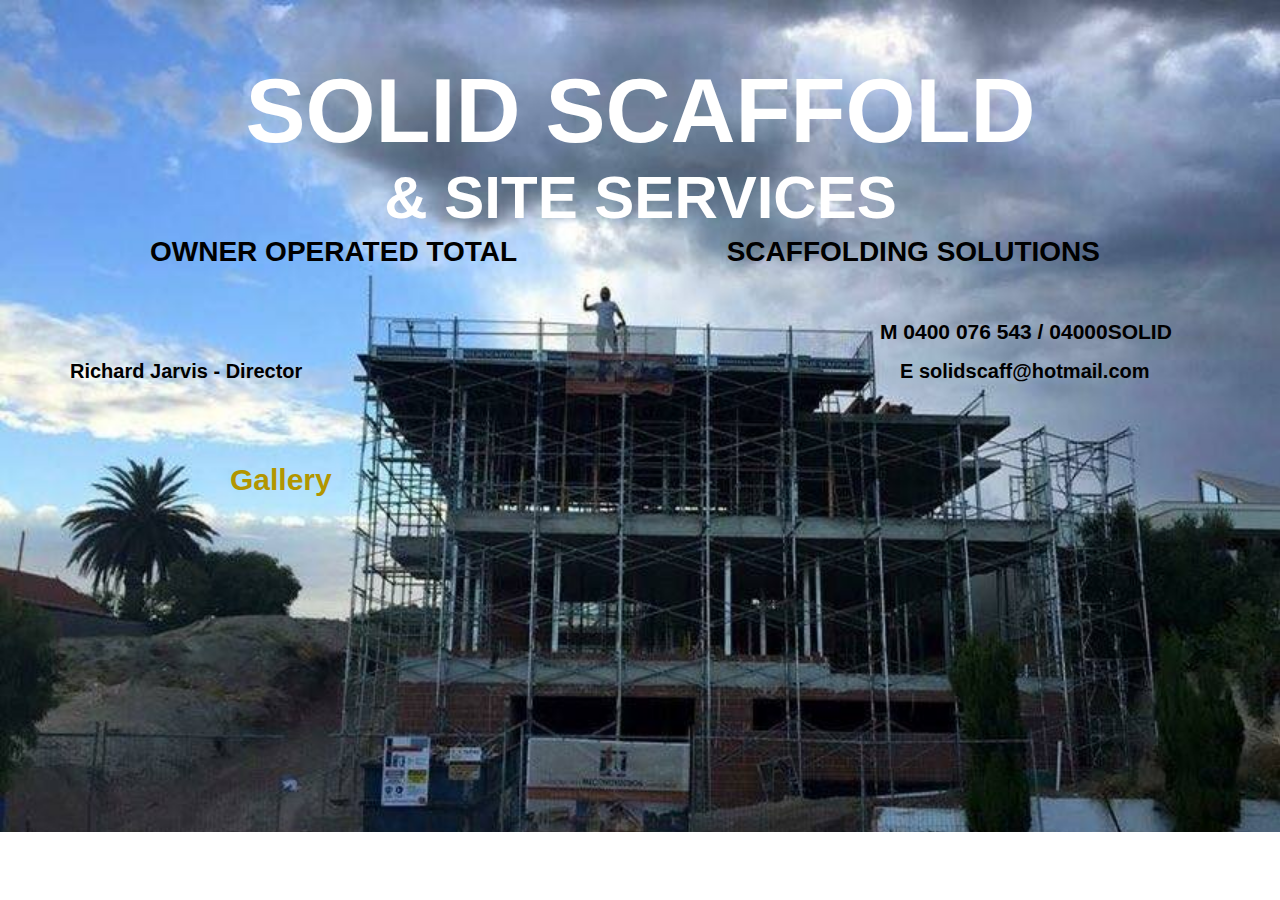
<file: index.html>
<!DOCTYPE html>
<html lang="en">
<head>
  <title>SOLID SCAFFOLD</title>
  <meta charset="utf-8">
  <meta name="viewport" content="width=device-width, initial-scale=1">
  <link rel="shortcut icon" href="/favicon.ico?">
  <link rel="stylesheet" href="/assets/css/main.css" />
</head>
<body>
<div class="background">
  <div class="header">
    <h1>SOLID SCAFFOLD  </h1>
    <h2>& SITE SERVICES</h2>
  </div>
  <div class="text">
    <div class="container">
      <h2 id="op">OWNER OPERATED TOTAL</h2>
      <h2 id="tss">SCAFFOLDING SOLUTIONS</h2>
    </div>

  </div>
<h2 id="RJ">Richard Jarvis - Director</h2>
<h2 id="ME">M 0400 076 543 / 04000SOLID</h2>
<h2 id="E"><a href="mailto:solidscaff@hotmail.com">E solidscaff@hotmail.com</a></h2>
<h2 id="G"><a href="/gallery.html">Gallery</a></h2>

</div>


<script src="/assets/js/jquery-2.1.1.min.js"></script>
<script src="/assets/js/functions.js" type="text/javascript"></script>
</body>
</html>
</file>
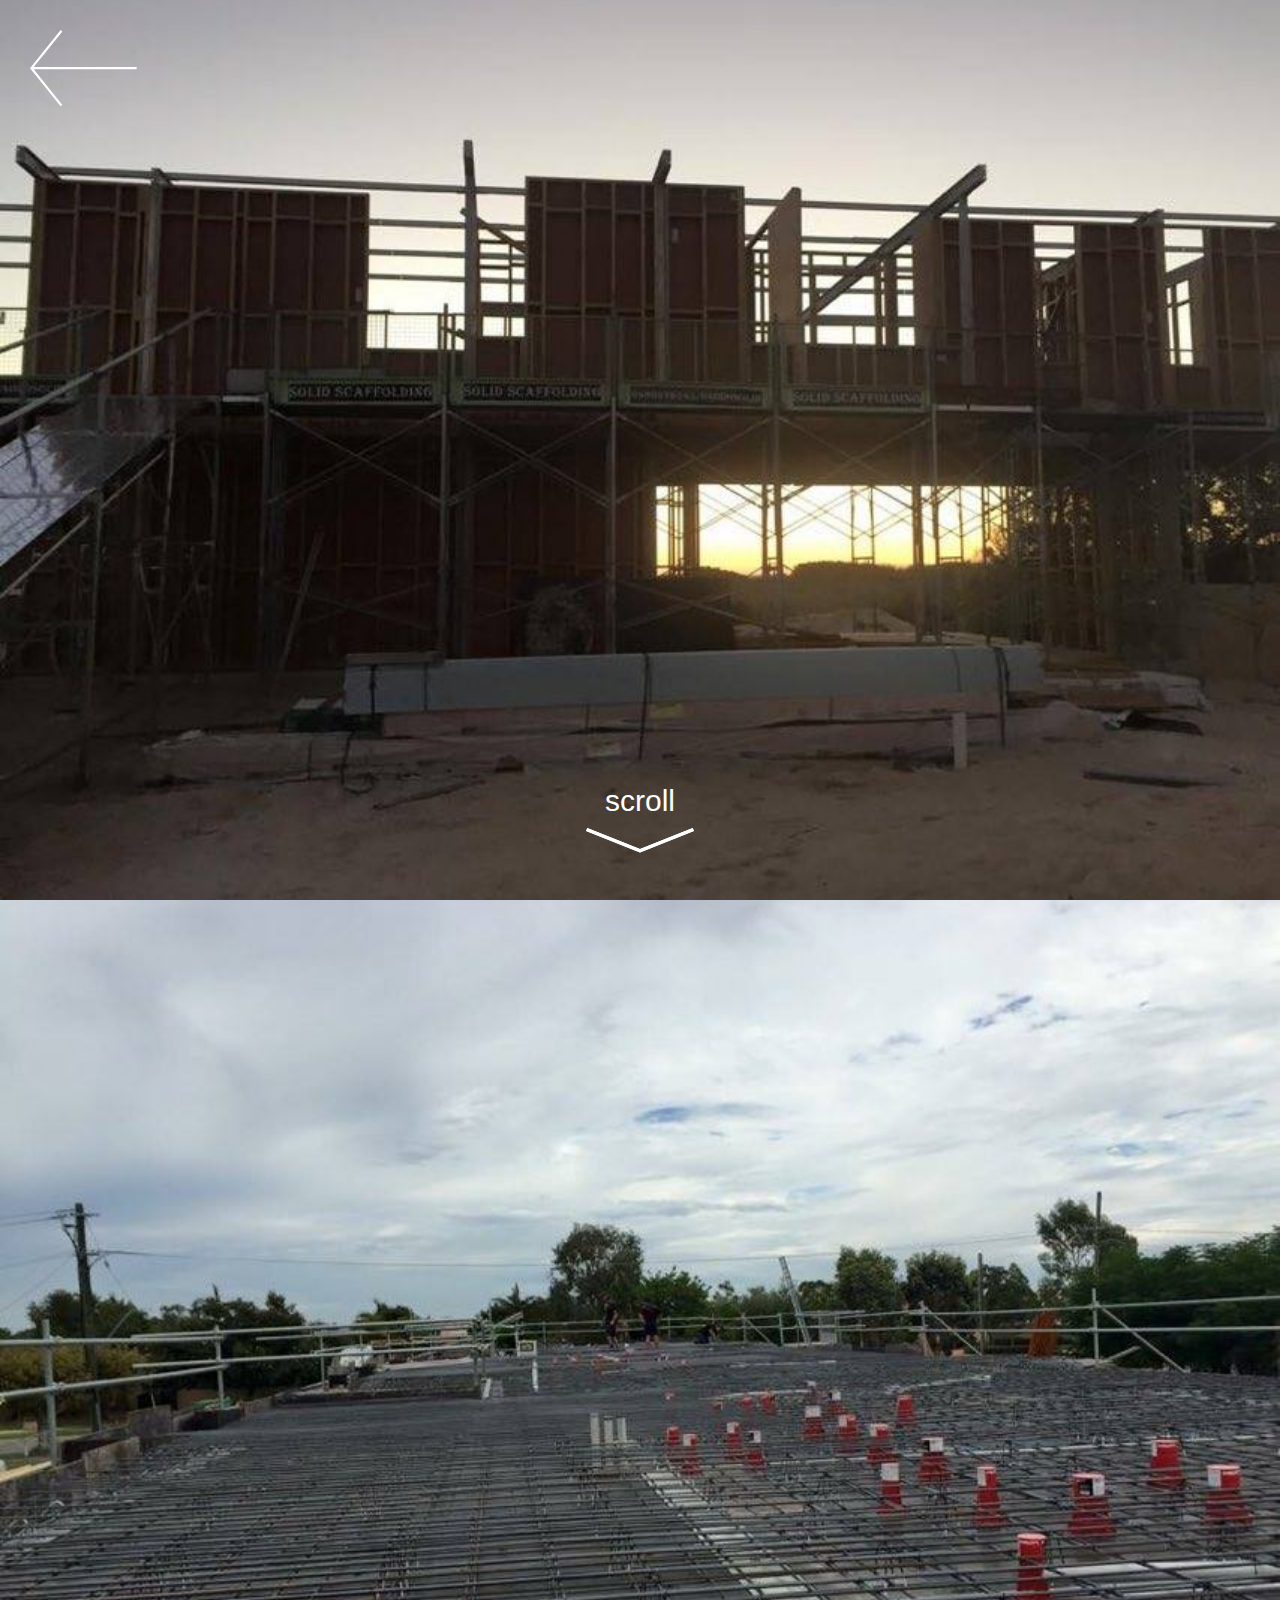
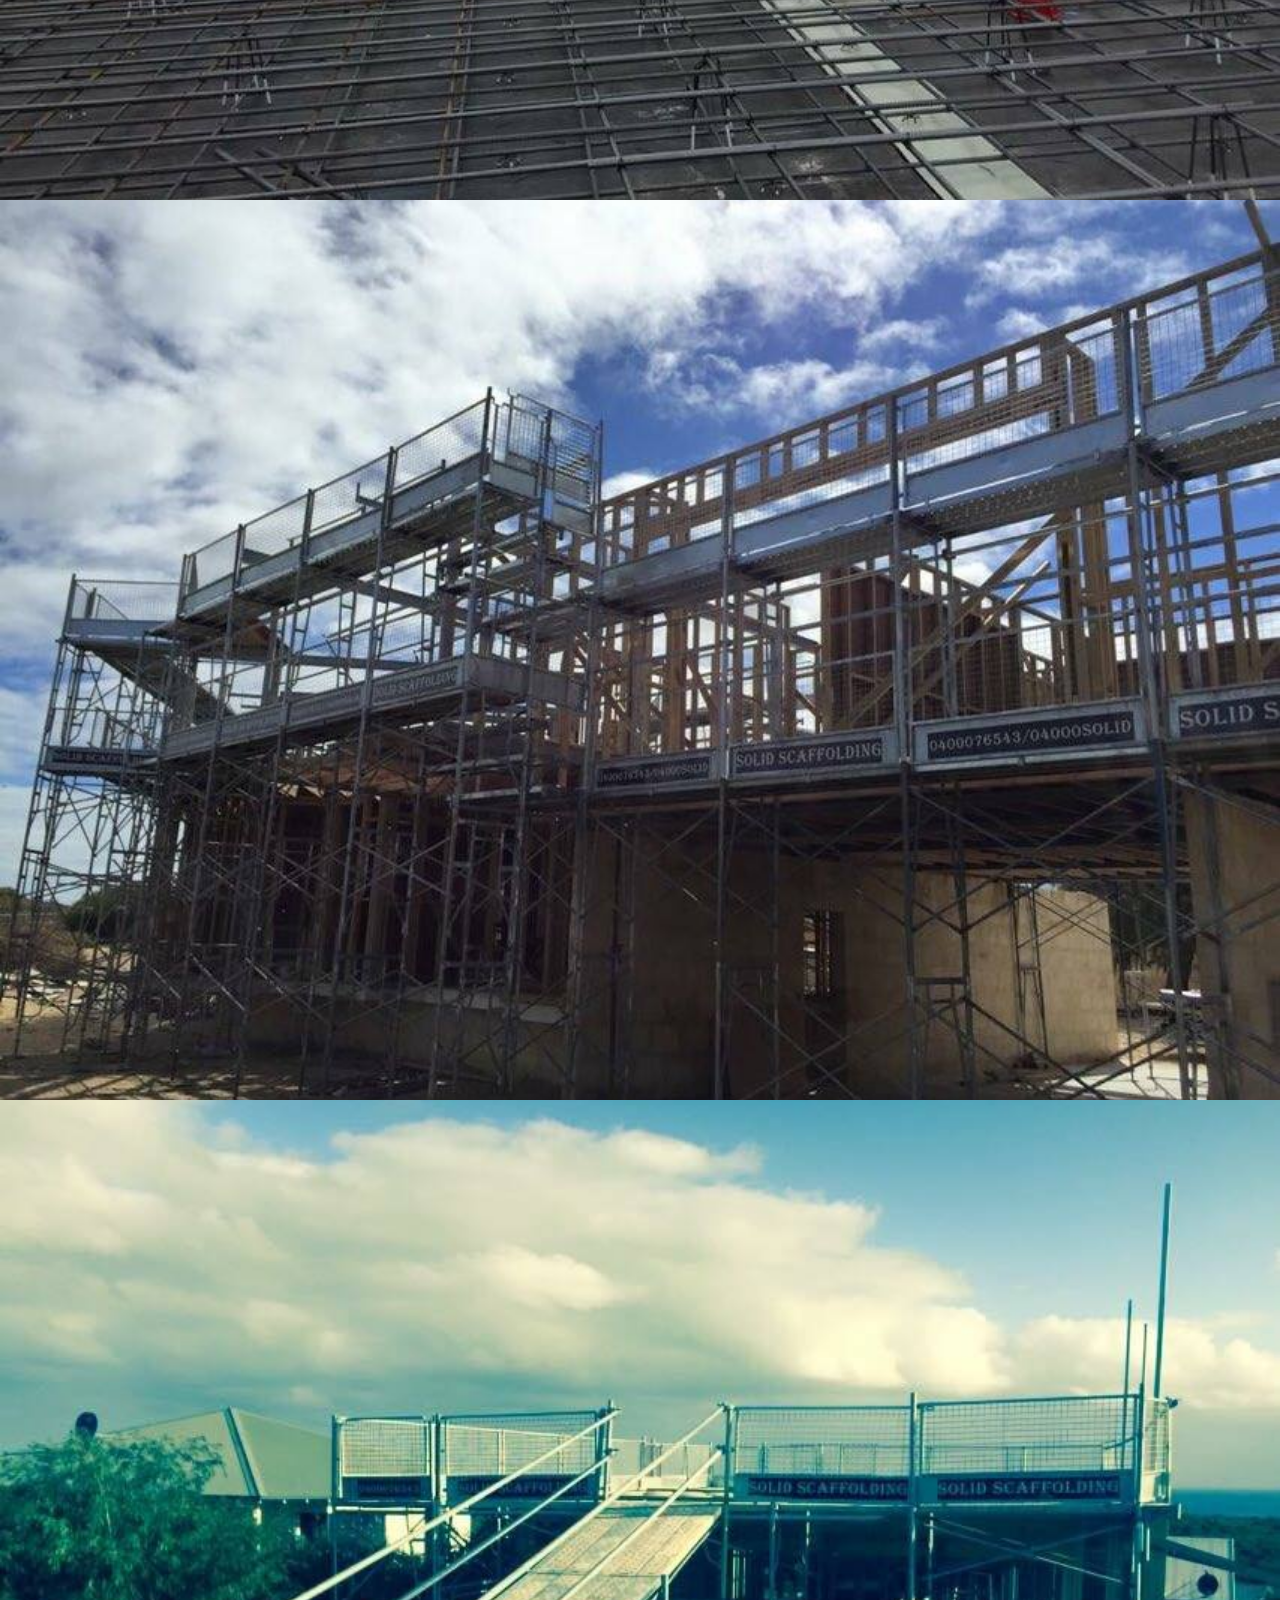
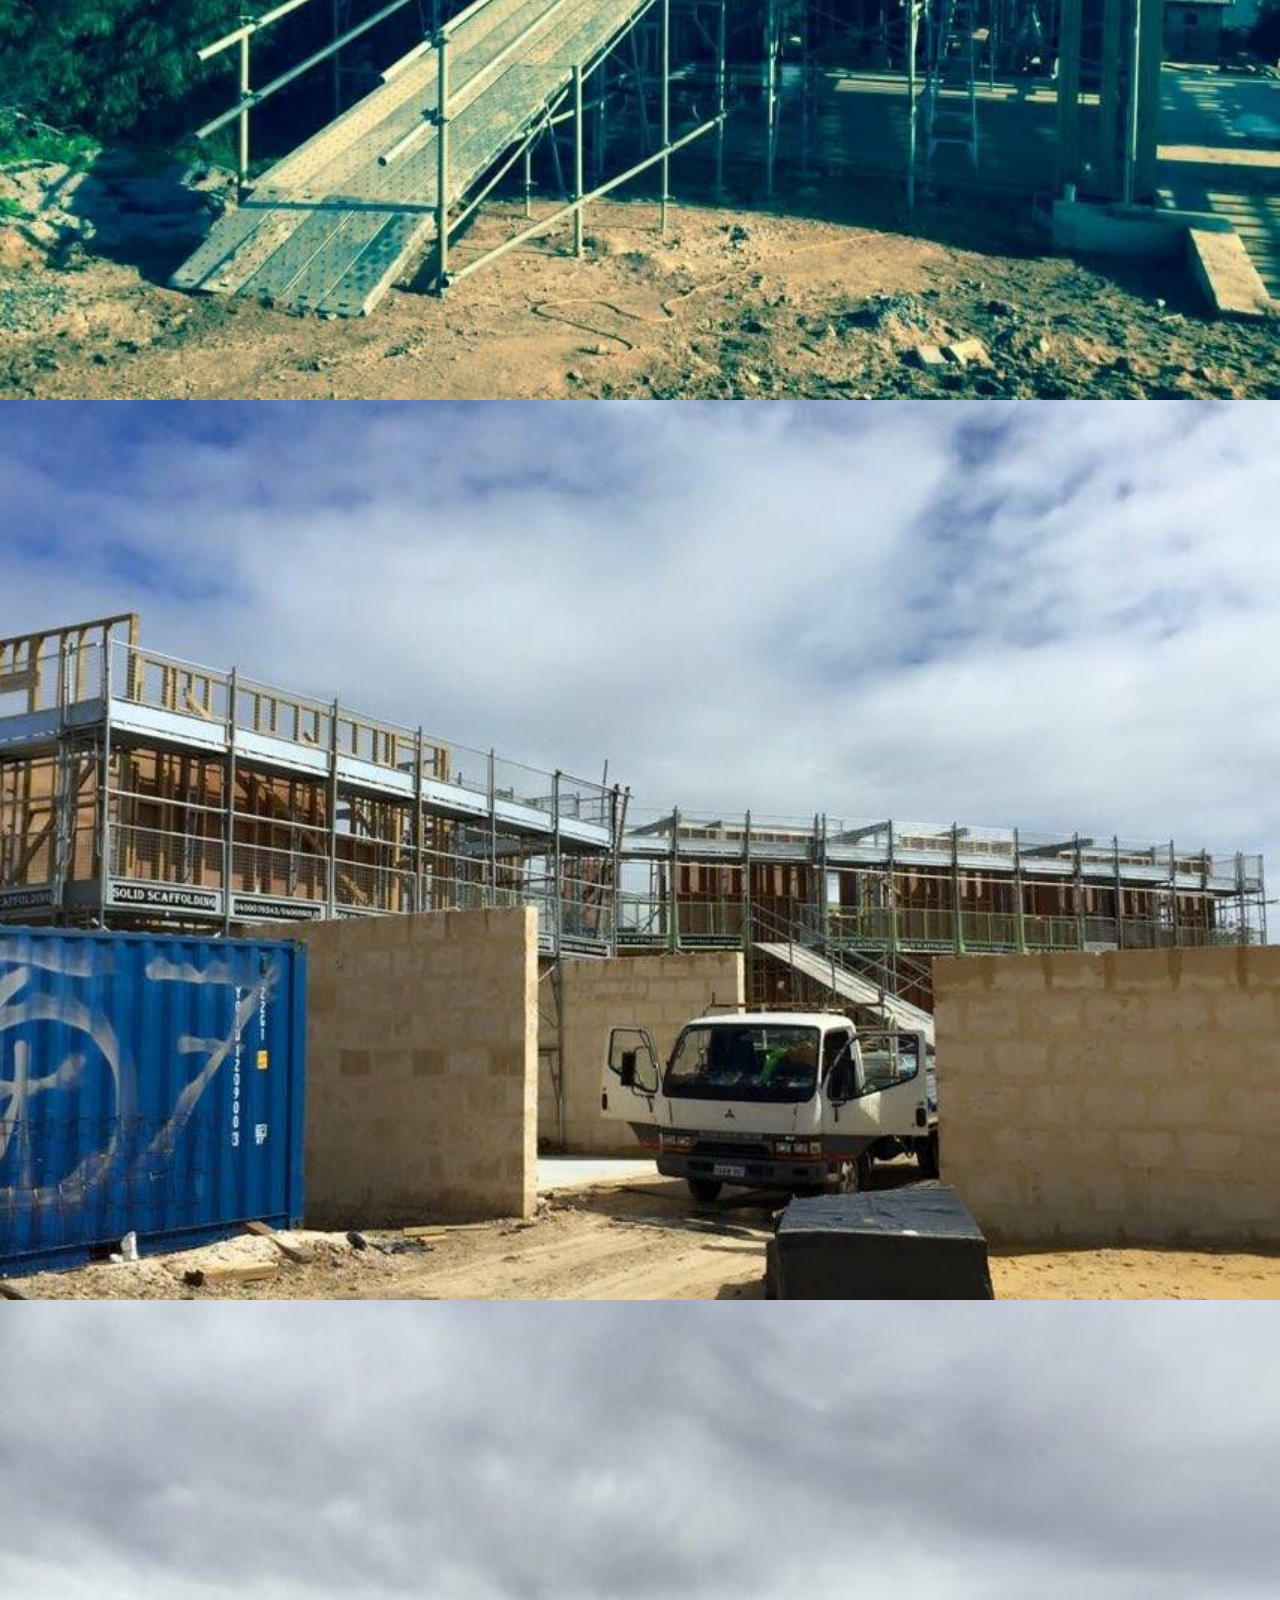
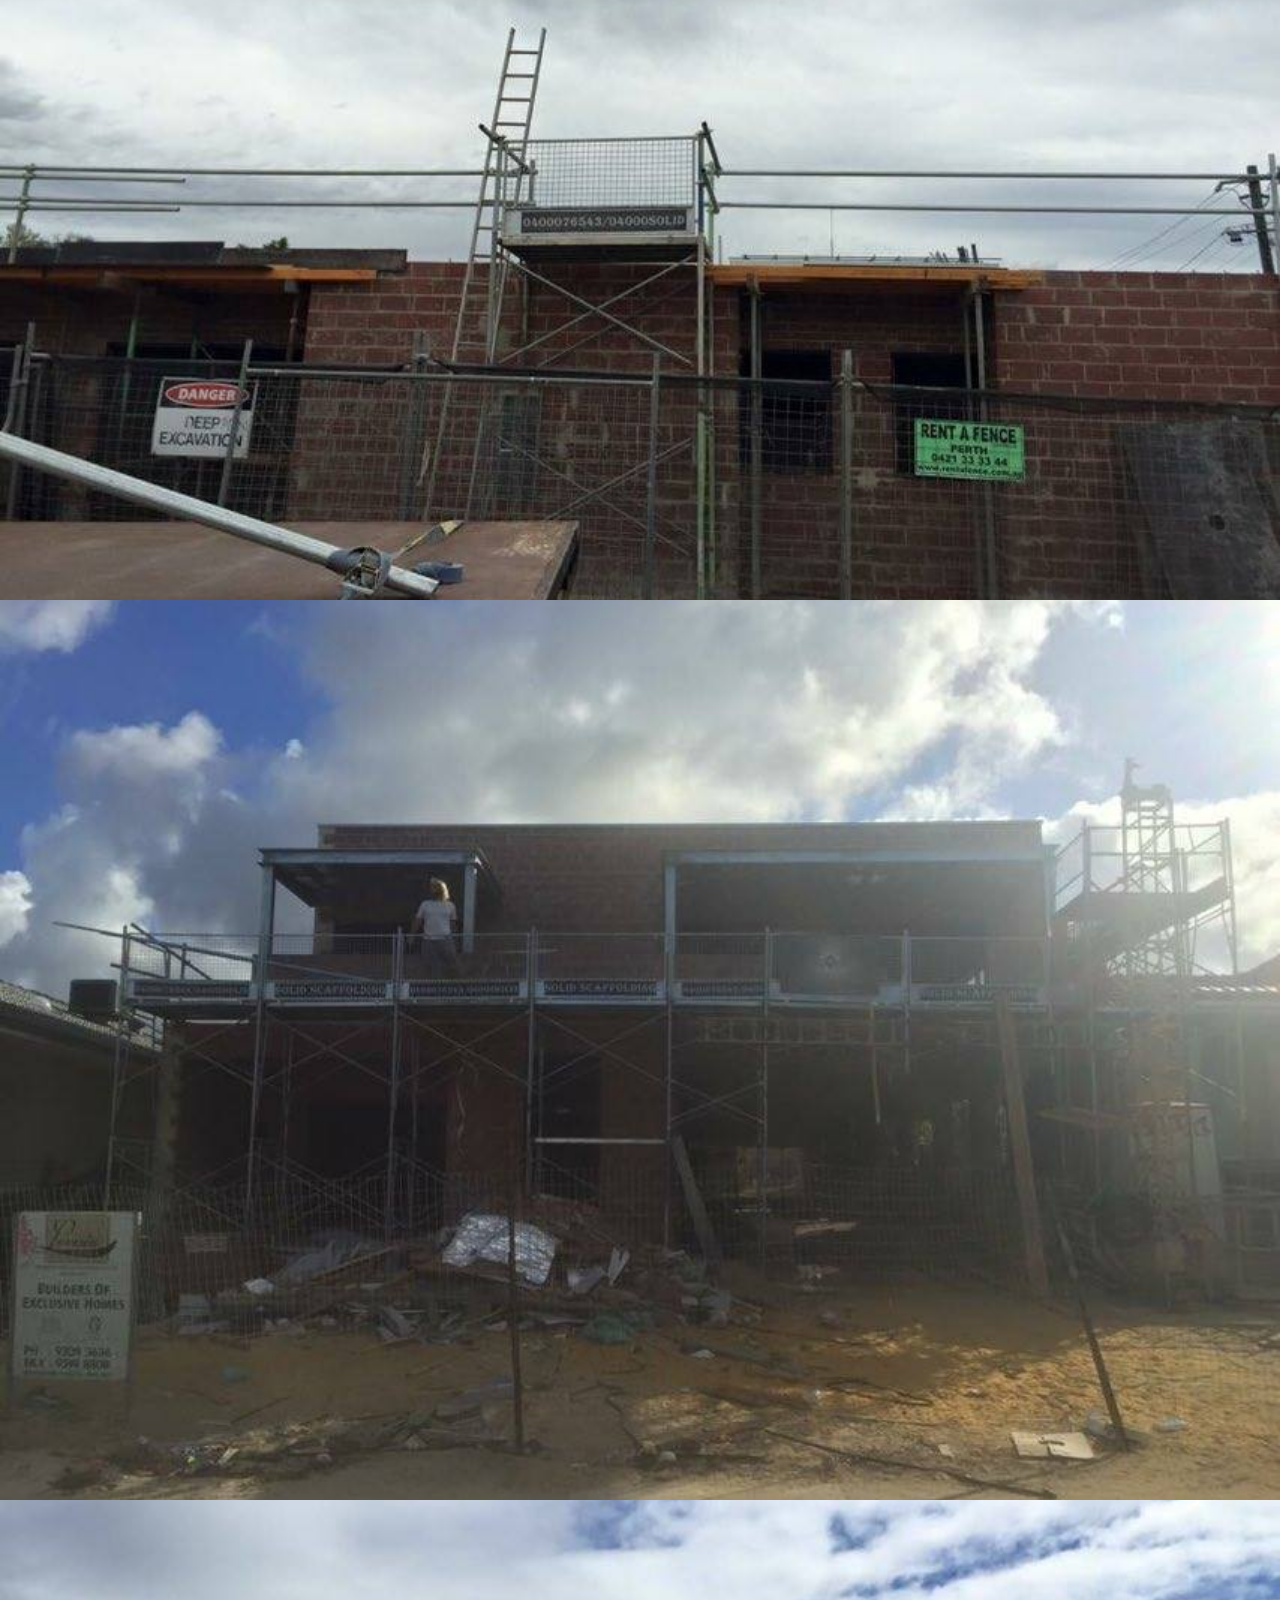
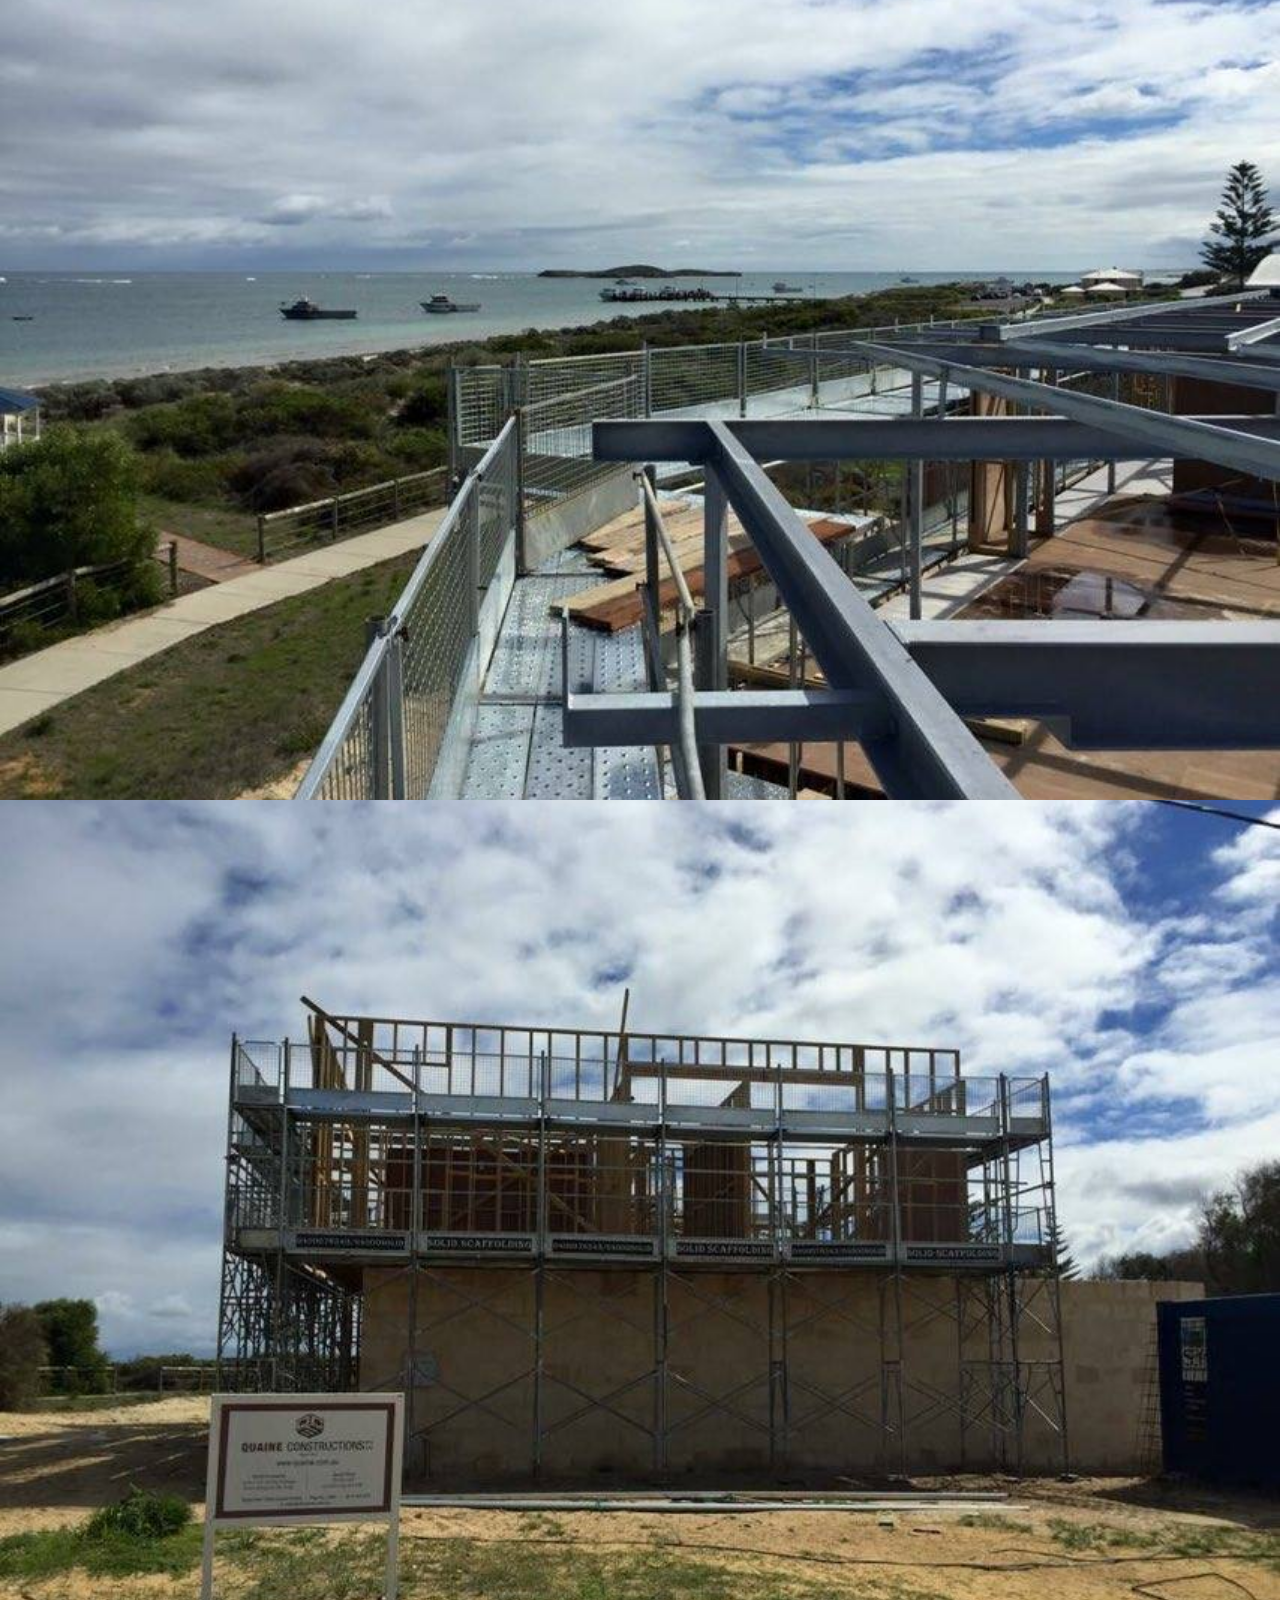
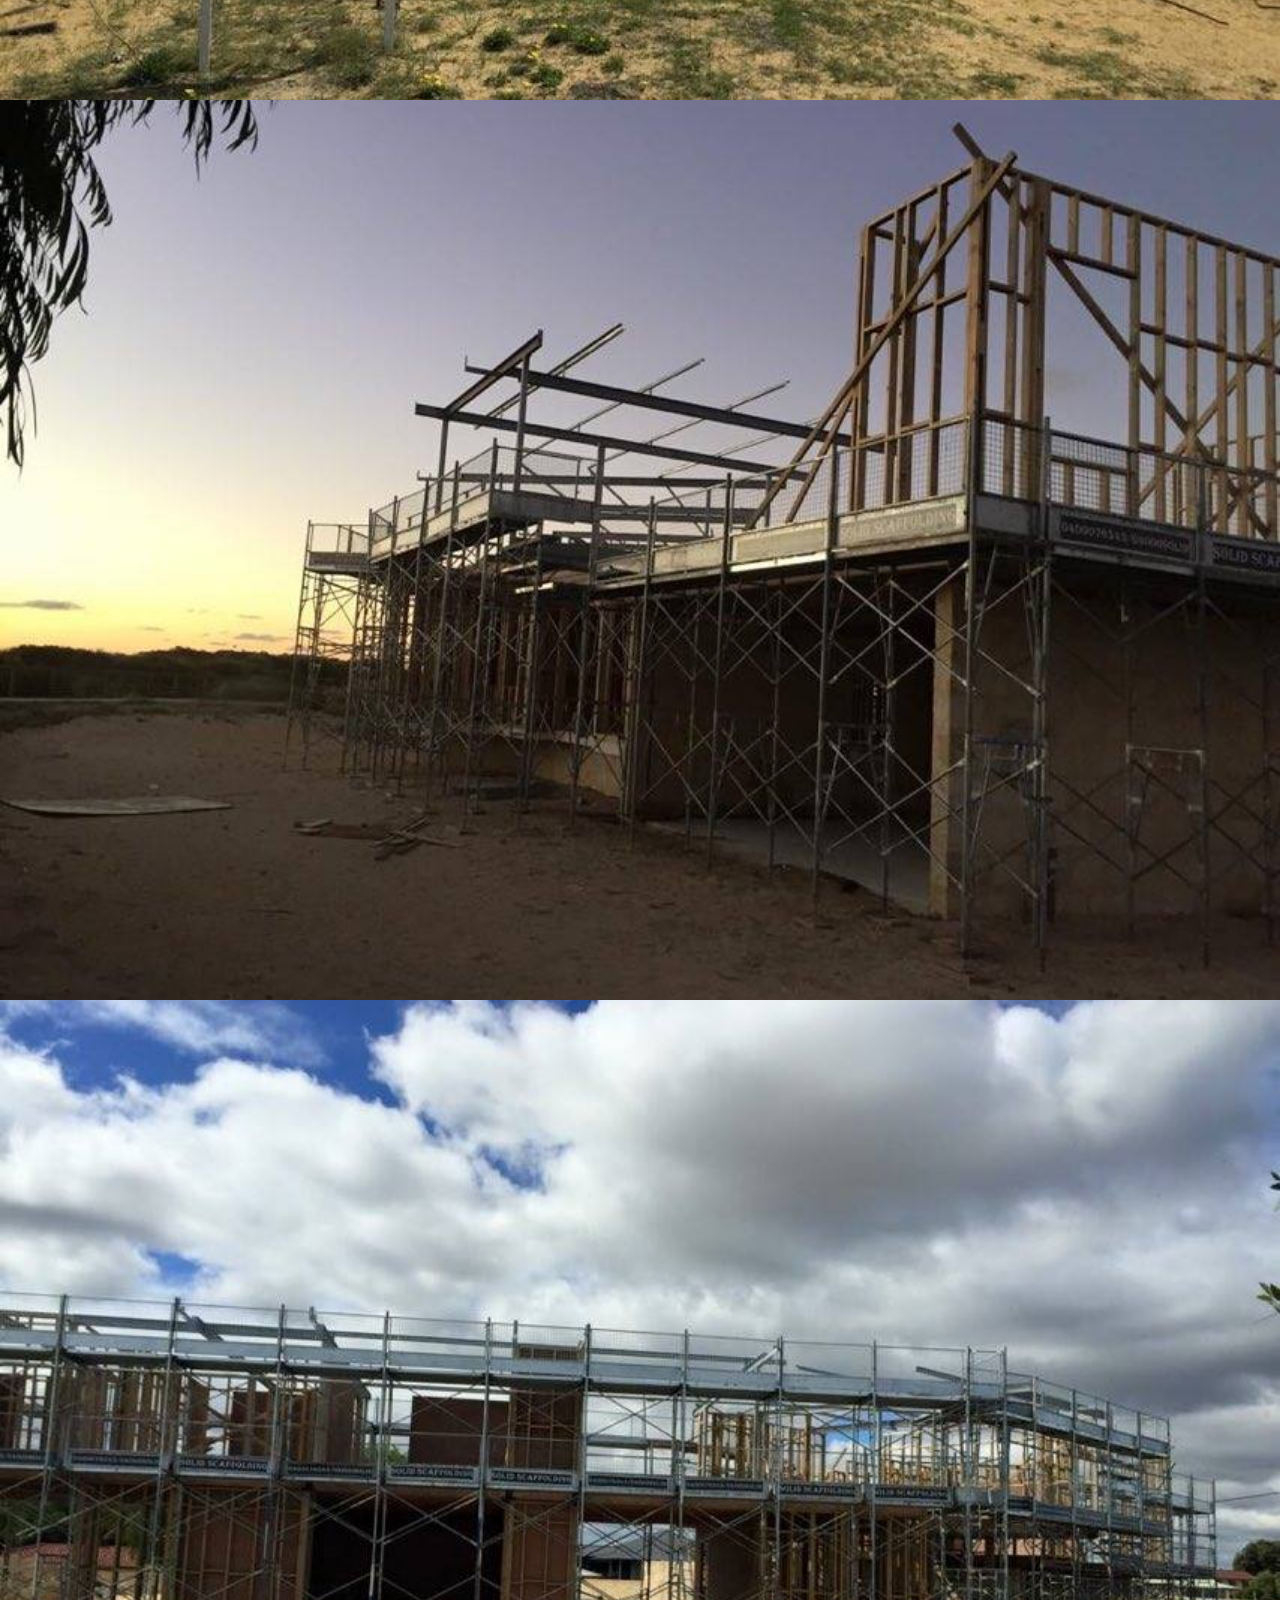
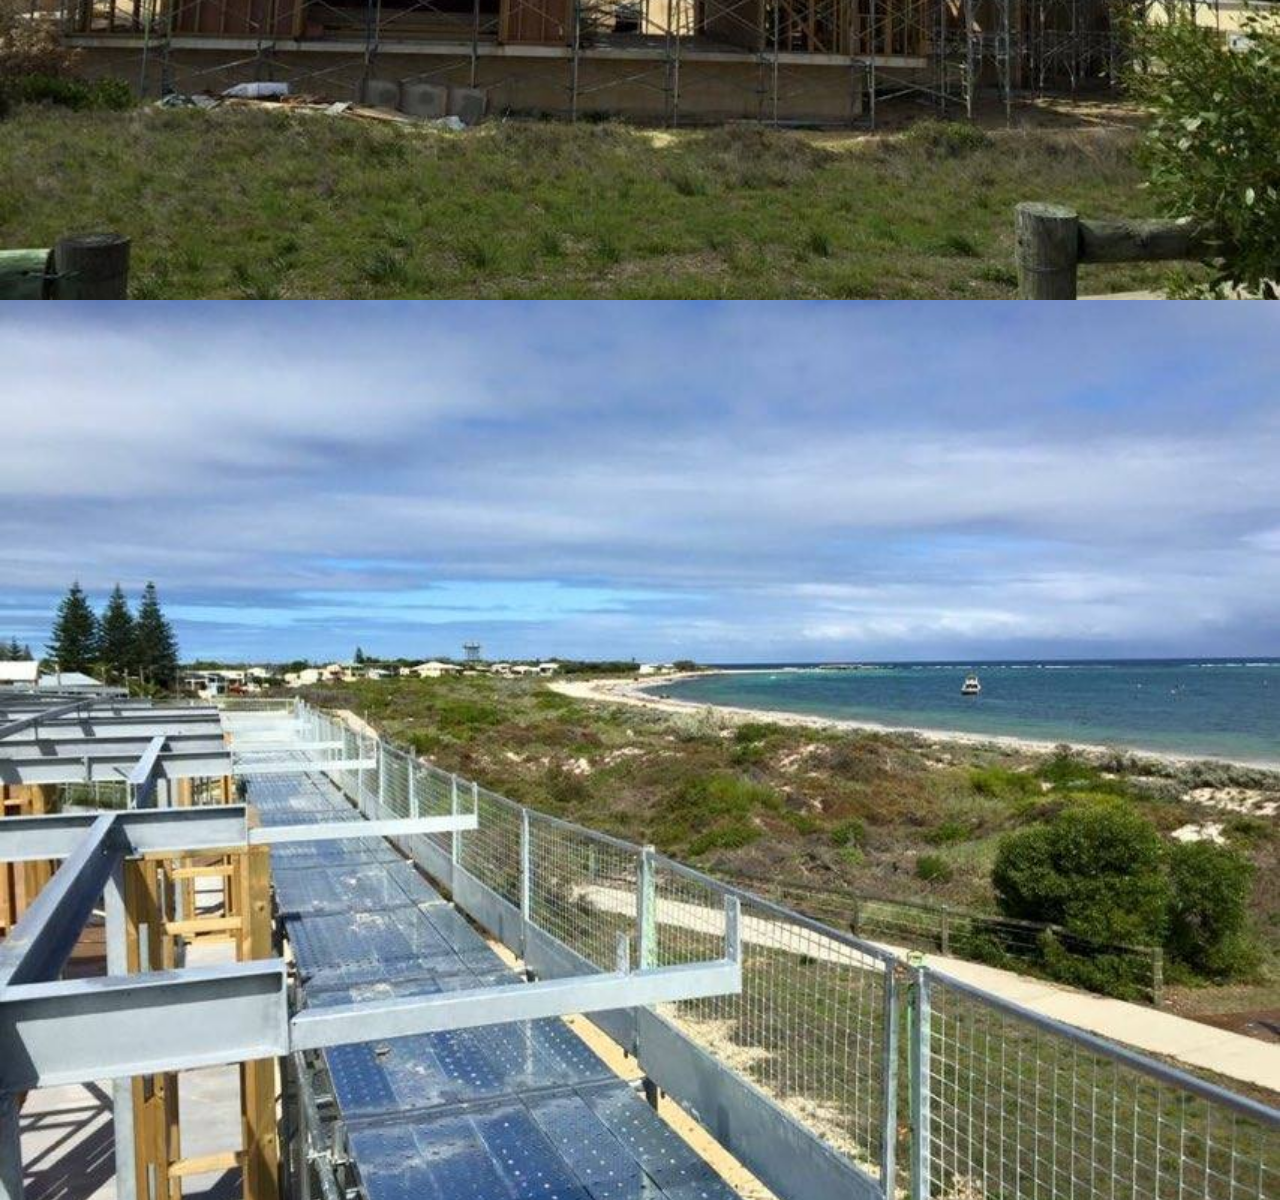
<file: gallery.html>
<!DOCTYPE html>
<html lang="en">
<head>
  <title>Gallery||SOLID SCAFFOLD</title>
  <meta charset="utf-8">
  <meta name="viewport" content="width=device-width, initial-scale=1">
  <link rel="shortcut icon" href="/favicon.ico?">
  <link rel="stylesheet" href="/assets/css/main.css" />
</head>
<body>
  <a href="/">
    <?xml version="1.0" encoding="UTF-8" standalone="no"?>
    <!-- Created with Inkscape (http://www.inkscape.org/) -->
    <svg id="arrowleft" xmlns:rdf="http://www.w3.org/1999/02/22-rdf-syntax-ns#" xmlns="http://www.w3.org/2000/svg" height="20.189mm" viewBox="0 0 100 71.538389" width="28.222mm" version="1.1" xmlns:cc="http://creativecommons.org/ns#" xmlns:dc="http://purl.org/dc/elements/1.1/">
     <metadata id="metadata7">
      <rdf:RDF>
       <cc:Work rdf:about="">
        <dc:format>image/svg+xml</dc:format>
        <dc:type rdf:resource="http://purl.org/dc/dcmitype/StillImage"/>
        <dc:title/>
       </cc:Work>
      </rdf:RDF>
     </metadata>
     <g id="layer1" transform="matrix(.70462 0 0 .70462 1.3542 -302.93)" stroke="#000" stroke-width="3.0001" fill="none">
      <g id="g4144" stroke="#fff" stroke-width="3.0001" fill="none">
       <path id="path4138" d="m0 480.68h140"/>
       <path id="path4142" d="m40 430.86-40 49.82 40 49.83"/>
      </g>
     </g>
    </svg>
  </a>

  <div class="image-container">
    <div class="image">
      <div class="scrollcontainer">
        <p>
          scroll
        </p>
        <?xml version="1.0" encoding="UTF-8" standalone="no"?>
        <!-- Created with Inkscape (http://www.inkscape.org/) -->
        <svg id="arrow" xmlns:rdf="http://www.w3.org/1999/02/22-rdf-syntax-ns#" xmlns="http://www.w3.org/2000/svg" height="6.4934mm" width="28.537mm" version="1.1" xmlns:cc="http://creativecommons.org/ns#" xmlns:dc="http://purl.org/dc/elements/1.1/" viewBox="0 0 101.11417 23.008264">
         <metadata id="metadata7">
          <rdf:RDF>
           <cc:Work rdf:about="">
            <dc:format>image/svg+xml</dc:format>
            <dc:type rdf:resource="http://purl.org/dc/dcmitype/StillImage"/>
            <dc:title/>
           </cc:Work>
          </rdf:RDF>
         </metadata>
         <g id="layer1" transform="translate(-83.014 -631.68)" stroke="#fff" stroke-width="3" fill="none">
          <path id="path4136" d="m83.571 633.08 50 20 50-20"/>
          <path id="path4138" d="m83.571 633.08 50 20 50-20"/>
         </g>
        </svg>
      </div>
    </div>
    <div class="image">
    </div>
    <div class="image">
    </div>
    <div class="image">
    </div>
    <div class="image">
    </div>
    <div class="image">
    </div>
    <div class="image">
    </div>
    <div class="image">
    </div>
    <div class="image">
    </div>
    <div class="image">
    </div>
    <div class="image">
    </div>
    <div class="image">
    </div>
  </div>
<script src="/assets/js/jquery-2.1.1.min.js"></script>
<script src="/assets/js/functions.js" type="text/javascript"></script>
</body>
</html>
</file>
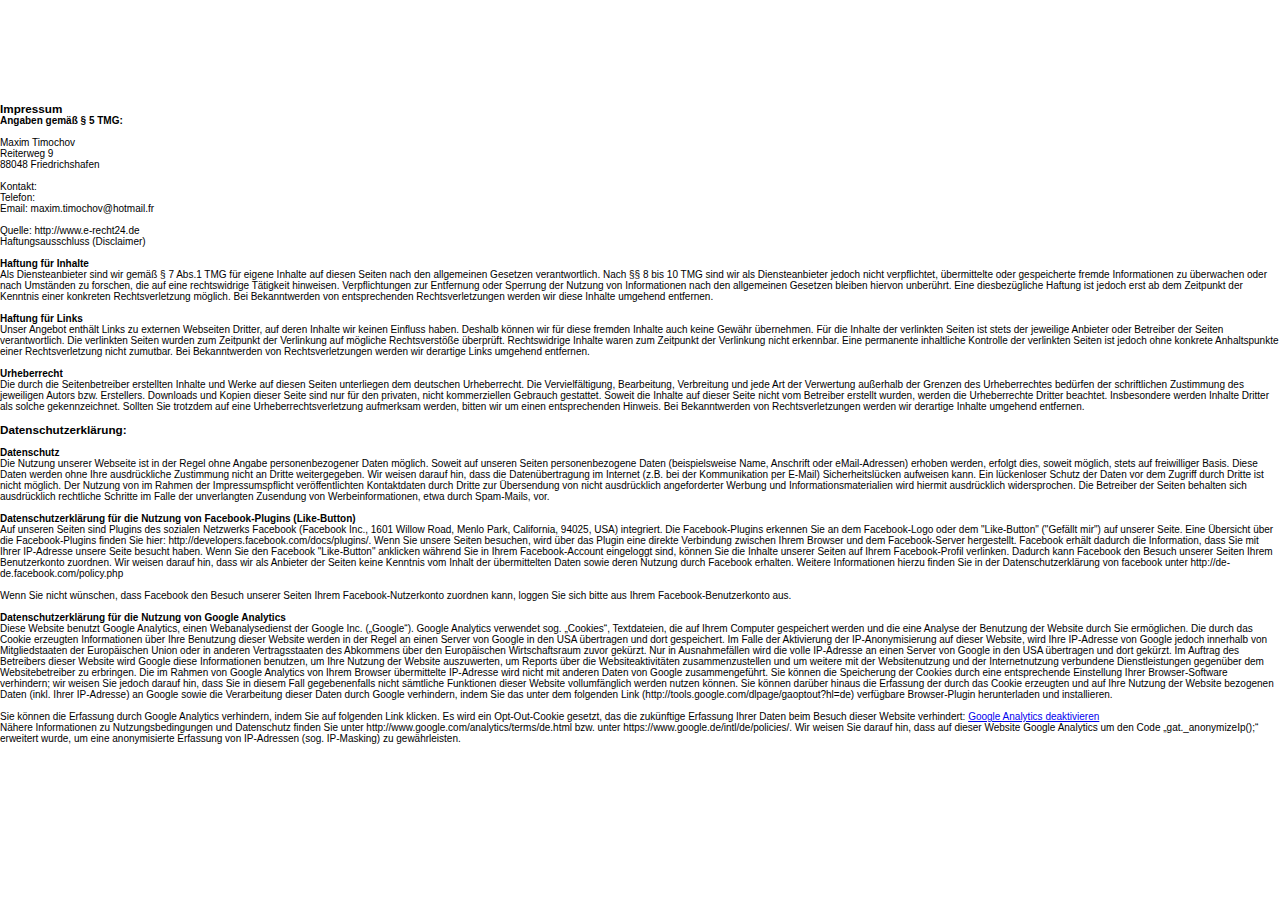
<file: Imprint.html>
<!DOCTYPE html>
<html lang="en">
<head>
  <title>M³ Webdesign-Imprint</title>
  <meta charset="utf-8">
  <meta name="viewport" content="width=device-width, initial-scale=1">
  <link rel="shortcut icon" href="/favicon.ico?">
  <link rel="stylesheet" href="/assets/css/main.css" />
</head>
<body>
  <section id="imprint">
        <a class="close-icon"href="index.html#contact">
          <svg viewBox="0 0 95 90" width="100" height="100" xmlns="http://www.w3.org/2000/svg">
            <g transform="rotate(45, 50, 50)">
              <rect transform="rotate(0, 50, 50)" height="10" width="90" y="40" x="0"  fill="white"/>
              <rect transform="rotate(90, 50, 50)" height="10" width="90" y="50" x="0" fill="white"/>
            </g>
          </svg>
        </a>
        <div class="content">

            <p>
            <h3>Impressum</h3>
            <h4>Angaben gem&auml;ß § 5 TMG: </h3>
            <br/>

              Maxim Timochov <br/>
              Reiterweg 9 <br/>
              88048 Friedrichshafen<br/>

            <br/>

              Kontakt: <br/>
              Telefon: <br/>
              Email: maxim.timochov@hotmail.fr<br/>

            <br/>

              Quelle: http://www.e-recht24.de <br/>
              Haftungsausschluss (Disclaimer) <br/>

            <br/>

              <h4>Haftung f&uuml;r Inhalte</h4>
              Als Diensteanbieter sind wir gem&auml;&szlig; &sect; 7 Abs.1 TMG f&uuml;r eigene Inhalte auf diesen Seiten nach den allgemeinen Gesetzen verantwortlich. Nach &sect;&sect; 8 bis 10 TMG sind wir als Diensteanbieter jedoch nicht verpflichtet, &uuml;bermittelte oder gespeicherte fremde Informationen zu &uuml;berwachen oder nach Umst&auml;nden zu forschen, die auf eine rechtswidrige T&auml;tigkeit hinweisen. Verpflichtungen zur Entfernung oder Sperrung der Nutzung von Informationen nach den allgemeinen Gesetzen bleiben hiervon unber&uuml;hrt. Eine diesbez&uuml;gliche Haftung ist jedoch erst ab dem Zeitpunkt der Kenntnis einer konkreten Rechtsverletzung m&ouml;glich. Bei Bekanntwerden von entsprechenden Rechtsverletzungen werden wir diese Inhalte umgehend entfernen.

            <br/>
            <br/>

              <h4>Haftung f&uuml;r Links</h4>
              Unser Angebot enth&auml;lt Links zu externen Webseiten Dritter, auf deren Inhalte wir keinen Einfluss haben. Deshalb k&ouml;nnen wir f&uuml;r diese fremden Inhalte auch keine Gew&auml;hr &uuml;bernehmen. F&uuml;r die Inhalte der verlinkten Seiten ist stets der jeweilige Anbieter oder Betreiber der Seiten verantwortlich. Die verlinkten Seiten wurden zum Zeitpunkt der Verlinkung auf m&ouml;gliche Rechtsverst&ouml;&szlig;e &uuml;berpr&uuml;ft. Rechtswidrige Inhalte waren zum Zeitpunkt der Verlinkung nicht erkennbar. Eine permanente inhaltliche Kontrolle der verlinkten Seiten ist jedoch ohne konkrete Anhaltspunkte einer Rechtsverletzung nicht zumutbar. Bei Bekanntwerden von Rechtsverletzungen werden wir derartige Links umgehend entfernen.
            <br/>
            <br/>

              <h4>Urheberrecht</h4>
              Die durch die Seitenbetreiber erstellten Inhalte und Werke auf diesen Seiten unterliegen dem deutschen Urheberrecht. Die Vervielf&auml;ltigung, Bearbeitung, Verbreitung und jede Art der Verwertung au&szlig;erhalb der Grenzen des Urheberrechtes bed&uuml;rfen der schriftlichen Zustimmung des jeweiligen Autors bzw. Erstellers. Downloads und Kopien dieser Seite sind nur f&uuml;r den privaten, nicht kommerziellen Gebrauch gestattet. Soweit die Inhalte auf dieser Seite nicht vom Betreiber erstellt wurden, werden die Urheberrechte Dritter beachtet. Insbesondere werden Inhalte Dritter als solche gekennzeichnet. Sollten Sie trotzdem auf eine Urheberrechtsverletzung aufmerksam werden, bitten wir um einen entsprechenden Hinweis. Bei Bekanntwerden von Rechtsverletzungen werden wir derartige Inhalte umgehend entfernen.
            <p/>
            <br/>
            <p>
              <h3>Datenschutz&shy;erkl&auml;rung:</h3>
            </br>
              <h4>Datenschutz</h4>
              Die Nutzung unserer Webseite ist in der Regel ohne Angabe personenbezogener Daten m&ouml;glich. Soweit auf unseren Seiten personenbezogene Daten (beispielsweise Name, Anschrift oder eMail-Adressen) erhoben werden, erfolgt dies, soweit m&ouml;glich, stets auf freiwilliger Basis. Diese Daten werden ohne Ihre ausdr&uuml;ckliche Zustimmung nicht an Dritte weitergegeben. Wir weisen darauf hin, dass die Daten&uuml;bertragung im Internet (z.B. bei der Kommunikation per E-Mail) Sicherheitsl&uuml;cken aufweisen kann. Ein l&uuml;ckenloser Schutz der Daten vor dem Zugriff durch Dritte ist nicht m&ouml;glich. Der Nutzung von im Rahmen der Impressumspflicht ver&ouml;ffentlichten Kontaktdaten durch Dritte zur &Uuml;bersendung von nicht ausdr&uuml;cklich angeforderter Werbung und Informationsmaterialien wird hiermit ausdr&uuml;cklich widersprochen. Die Betreiber der Seiten behalten sich ausdr&uuml;cklich rechtliche Schritte im Falle der unverlangten Zusendung von Werbeinformationen, etwa durch Spam-Mails, vor.
              <br/>
              <br/>
              <h4>Datenschutz&shy;erkl&auml;rung f&uuml;r die Nutzung von Facebook-Plugins (Like-Button)</h4>
              Auf unseren Seiten sind Plugins des sozialen Netzwerks Facebook (Facebook Inc., 1601 Willow Road, Menlo Park, California, 94025, USA) integriert. Die Facebook-Plugins erkennen Sie an dem Facebook-Logo oder dem &quot;Like-Button&quot; (&quot;Gef&auml;llt mir&quot;) auf unserer Seite. Eine &Uuml;bersicht &uuml;ber die Facebook-Plugins finden Sie hier: http://developers.facebook.com/docs/plugins/. Wenn Sie unsere Seiten besuchen, wird &uuml;ber das Plugin eine direkte Verbindung zwischen Ihrem Browser und dem Facebook-Server hergestellt. Facebook erh&auml;lt dadurch die Information, dass Sie mit Ihrer IP-Adresse unsere Seite besucht haben. Wenn Sie den Facebook &quot;Like-Button&quot; anklicken w&auml;hrend Sie in Ihrem Facebook-Account eingeloggt sind, k&ouml;nnen Sie die Inhalte unserer Seiten auf Ihrem Facebook-Profil verlinken. Dadurch kann Facebook den Besuch unserer Seiten Ihrem Benutzerkonto zuordnen. Wir weisen darauf hin, dass wir als Anbieter der Seiten keine Kenntnis vom Inhalt der &uuml;bermittelten Daten sowie deren Nutzung durch Facebook erhalten. Weitere Informationen hierzu finden Sie in der Datenschutzerkl&auml;rung von facebook unter http://de-de.facebook.com/policy.php
              </br>
              <br/>
              Wenn Sie nicht wünschen, dass Facebook den Besuch unserer Seiten Ihrem Facebook-Nutzerkonto zuordnen kann, loggen Sie sich bitte aus Ihrem Facebook-Benutzerkonto aus.
              </br>
              <br/>
              <h4>Datenschutz&shy;erkl&auml;rung f&uuml;r die Nutzung von Google Analytics</h4>
              Diese Website benutzt Google Analytics, einen Webanalysedienst der Google Inc. (&bdquo;Google&ldquo;). Google Analytics verwendet sog. &bdquo;Cookies&ldquo;, Textdateien, die auf Ihrem Computer gespeichert werden und die eine Analyse der Benutzung der Website durch Sie erm&ouml;glichen. Die durch das Cookie erzeugten Informationen &uuml;ber Ihre Benutzung dieser Website werden in der Regel an einen Server von Google in den USA &uuml;bertragen und dort gespeichert. Im Falle der Aktivierung der IP-Anonymisierung auf dieser Website, wird Ihre IP-Adresse von Google jedoch innerhalb von Mitgliedstaaten der Europ&auml;ischen Union oder in anderen Vertragsstaaten des Abkommens &uuml;ber den Europ&auml;ischen Wirtschaftsraum zuvor gek&uuml;rzt. Nur in Ausnahmef&auml;llen wird die volle IP-Adresse an einen Server von Google in den USA &uuml;bertragen und dort gek&uuml;rzt. Im Auftrag des Betreibers dieser Website wird Google diese Informationen benutzen, um Ihre Nutzung der Website auszuwerten, um Reports &uuml;ber die Websiteaktivit&auml;ten zusammenzustellen und um weitere mit der Websitenutzung und der Internetnutzung verbundene Dienstleistungen gegen&uuml;ber dem Websitebetreiber zu erbringen. Die im Rahmen von Google Analytics von Ihrem Browser &uuml;bermittelte IP-Adresse wird nicht mit anderen Daten von Google zusammengef&uuml;hrt. Sie k&ouml;nnen die Speicherung der Cookies durch eine entsprechende Einstellung Ihrer Browser-Software verhindern; wir weisen Sie jedoch darauf hin, dass Sie in diesem Fall gegebenenfalls nicht s&auml;mtliche Funktionen dieser Website vollumf&auml;nglich werden nutzen k&ouml;nnen. Sie k&ouml;nnen dar&uuml;ber hinaus die Erfassung der durch das Cookie erzeugten und auf Ihre Nutzung der Website bezogenen Daten (inkl. Ihrer IP-Adresse) an Google sowie die Verarbeitung dieser Daten durch Google verhindern, indem Sie das unter dem folgenden Link (http://tools.google.com/dlpage/gaoptout?hl=de) verf&uuml;gbare Browser-Plugin herunterladen und installieren.
              </br>
              <br/>
              Sie k&ouml;nnen die Erfassung durch Google Analytics verhindern, indem Sie auf folgenden Link klicken. Es wird ein Opt-Out-Cookie gesetzt, das die zuk&uuml;nftige Erfassung Ihrer Daten beim Besuch dieser Website verhindert: <a href="javascript:gaOptout()">Google Analytics deaktivieren</a>
            </br>
              N&auml;here Informationen zu Nutzungsbedingungen und Datenschutz finden Sie unter http://www.google.com/analytics/terms/de.html bzw. unter https://www.google.de/intl/de/policies/. Wir weisen Sie darauf hin, dass auf dieser Website Google Analytics um den Code &bdquo;gat._anonymizeIp();&ldquo; erweitert wurde, um eine anonymisierte Erfassung von IP-Adressen (sog. IP-Masking) zu gew&auml;hrleisten.
            </p>
          </div>
  </section>
</body>
</html>
</file>
<file: assets/css/main.css>
* {
  padding: 0;
  margin: 0; }

html {
  font-family: sans-serif;
  -ms-text-size-adjust: 100%;
  -webkit-text-size-adjust: 100%; }

body {
  margin: 0; }

article, aside, details, figcaption, figure, footer, header, hgroup, main, nav, section, summary {
  display: block; }

audio, canvas, progress, video {
  display: inline-block;
  vertical-align: baseline; }

audio:not([controls]) {
  display: none;
  height: 0; }

[hidden], template {
  display: none; }

a {
  background: 0 0; }

a:active, a:hover {
  outline: 0; }

abbr[title] {
  border-bottom: 1px dotted; }

b, strong {
  font-weight: 700; }

dfn {
  font-style: italic; }

h1 {
  font-size: 2em;
  margin: .67em 0; }

mark {
  background: #ff0;
  color: #000; }

small {
  font-size: 80%; }

sub, sup {
  font-size: 75%;
  line-height: 0;
  position: relative;
  vertical-align: baseline; }

sup {
  top: -.5em; }

sub {
  bottom: -.25em; }

img {
  border: 0; }

svg:not(:root) {
  overflow: hidden; }

figure {
  margin: 1em 40px; }

hr {
  -moz-box-sizing: content-box;
  box-sizing: content-box;
  height: 0; }

pre {
  overflow: auto; }

code, kbd, pre, samp {
  font-family: monospace,monospace;
  font-size: 1em; }

button, input, optgroup, select, textarea {
  color: inherit;
  font: inherit;
  margin: 0; }

button {
  overflow: visible; }

button, select {
  text-transform: none; }

button, html input[type=button], input[type=reset], input[type=submit] {
  -webkit-appearance: button;
  cursor: pointer; }

button[disabled], html input[disabled] {
  cursor: default; }

button::-moz-focus-inner, input::-moz-focus-inner {
  border: 0;
  padding: 0; }

input {
  line-height: normal; }

input[type=checkbox], input[type=radio] {
  box-sizing: border-box;
  padding: 0; }

input[type=number]::-webkit-inner-spin-button, input[type=number]::-webkit-outer-spin-button {
  height: auto; }

input[type=search] {
  -webkit-appearance: textfield;
  -moz-box-sizing: content-box;
  -webkit-box-sizing: content-box;
  box-sizing: content-box; }

input[type=search]::-webkit-search-cancel-button, input[type=search]::-webkit-search-decoration {
  -webkit-appearance: none; }

fieldset {
  border: 1px solid silver;
  margin: 0 2px;
  padding: .35em .625em .75em; }

legend {
  border: 0;
  padding: 0; }

textarea {
  overflow: auto; }

optgroup {
  font-weight: 700; }

table {
  border-collapse: collapse;
  border-spacing: 0; }

td, th {
  padding: 0; }

@font-face {
  font-family: 'Open Sans';
  font-style: normal;
  font-weight: 400;
  src: local("Open Sans"), local("OpenSans"), url(//themes.googleusercontent.com/static/fonts/opensans/v8/cJZKeOuBrn4kERxqtaUH3bO3LdcAZYWl9Si6vvxL-qU.woff) format("woff"); }
* {
  margin: 0;
  padding: 0; }

html, body {
  font-size: 10px;
  height: 100%; }

.background {
  background-image: url(../img/richard_background.jpg);
  height: 832px;
  width: 1281px;
  background-size: cover;
  text-align: center;
  position: relative; }
  .background .header h1 {
    color: white;
    text-align: center;
    font-size: 9rem;
    margin: 0;
    padding: 6rem 0 0 0; }
  .background .header h2 {
    color: white;
    text-align: center;
    font-size: 6rem;
    margin: 0;
    padding: 0; }
  .background .text .container {
    width: 950px;
    margin: 0 0 0 150px;
    position: relative; }
  .background .text h2 {
    color: black;
    font-size: 2.8rem;
    line-height: 4rem; }
  .background .text #op {
    text-align: left; }
  .background .text #tss {
    text-align: right;
    top: 0;
    right: 0;
    position: absolute; }

#RJ {
  position: absolute;
  top: 360px;
  left: 70px;
  font-size: 2rem; }

#ME {
  position: absolute;
  top: 320px;
  left: 880px;
  font-size: 2.1rem;
  text-align: left; }

#E {
  position: absolute;
  top: 360px;
  left: 900px;
  font-size: 2rem;
  text-align: left; }
  #E a {
    text-decoration: none;
    color: black; }
    #E a:focus {
      color: black; }

#G {
  position: absolute;
  top: 463px;
  left: 230px;
  font-size: 3rem; }
  #G a {
    color: #B29600;
    text-decoration: none; }
    #G a:hover {
      color: #A08700; }

.image-container {
  height: 100%;
  width: 100%;
  text-align: center; }
  .image-container .image {
    height: 100%;
    width: 100%;
    -webkit-background-size: cover; 
    -moz-background-size: cover; 
    -o-background-size: cover; 
    background-size: cover;
    background-position: center;
    background-attachment: scroll;
    position: relative; }
    .image-container .image:nth-of-type(1) {
      background-image: url(../img/1.jpg); }
    .image-container .image:nth-of-type(2) {
      background-image: url(../img/2.jpg); }
    .image-container .image:nth-of-type(3) {
      background-image: url(../img/3.jpg); }
    .image-container .image:nth-of-type(4) {
      background-image: url(../img/4.jpg); }
    .image-container .image:nth-of-type(5) {
      background-image: url(../img/5.jpg); }
    .image-container .image:nth-of-type(6) {
      background-image: url(../img/6.jpg); }
    .image-container .image:nth-of-type(7) {
      background-image: url(../img/7.jpg); }
    .image-container .image:nth-of-type(8) {
      background-image: url(../img/8.jpg); }
    .image-container .image:nth-of-type(9) {
      background-image: url(../img/9.jpg); }
    .image-container .image:nth-of-type(10) {
      background-image: url(../img/10.jpg); }
    .image-container .image:nth-of-type(11) {
      background-image: url(../img/11.jpg); }
    .image-container .image:nth-of-type(12) {
      background-image: url(../img/12.jpg); }
    .image-container .image .scrollcontainer {
      position: absolute;
      bottom: 5%;
      left: 50%;
      transform: translateX(-50%); }
      .image-container .image .scrollcontainer p {
        font-size: 3rem;
        color: white;
        margin-bottom: 1rem; }
      .image-container .image .scrollcontainer svg {
        animation-name: pfeil;
        animation-duration: 1s;
        animation-timing-function: ease-in-out;
        animation-iteration-count: infinite;
        animation-direction: alternate; }

@keyframes pfeil {
  from {
    transform: translateY(0); }
  to {
    transform: translateY(50%); } }
#arrowleft {
  position: fixed;
  margin: 3rem;
  top: 0;
  left: 0;
  z-index: 100; }
</file>
